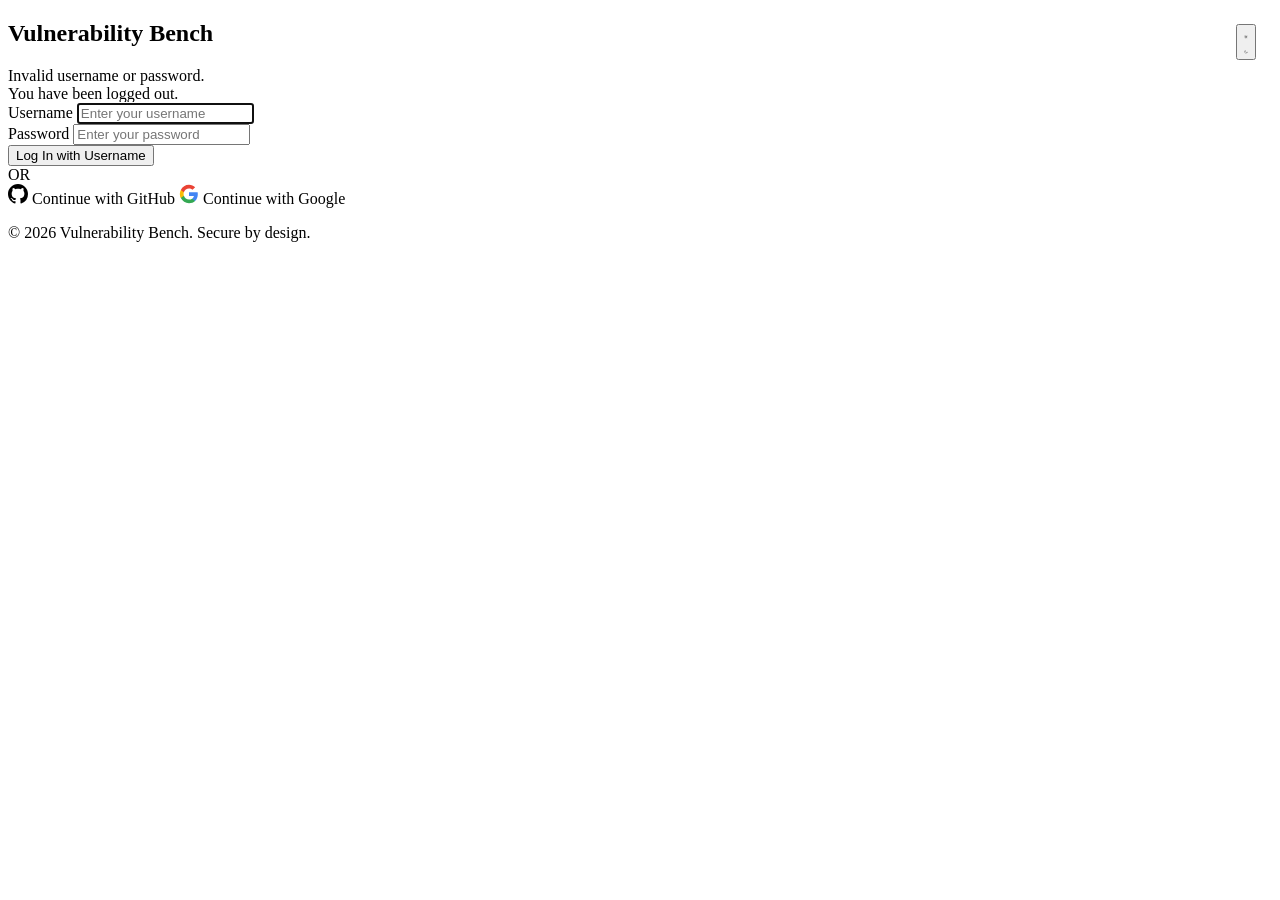
<file: src/main/resources/templates/auth/login.html>
<!DOCTYPE html>
<html lang="en" xmlns:th="http://www.thymeleaf.org">
<head>
    <meta charset="UTF-8">
    <meta name="viewport" content="width=device-width, initial-scale=1.0">
    <meta name="description" content="Vulnerability Bench - Secure application security management platform with real-time vulnerability tracking and threat intelligence">
    <title>Login - Vulnerability Bench</title>
    <link rel="icon" type="image/x-icon" href="data:image/svg+xml,<svg xmlns='http://www.w3.org/2000/svg' viewBox='0 0 24 24' fill='%2338bdf8'><path d='M12 1L3 7v6c0 6 9 10 9 10s9-4 9-10V7l-9-6z'/></svg>">
    <link rel="preconnect" href="https://fonts.googleapis.com">
    <link rel="preconnect" href="https://fonts.gstatic.com" crossorigin>
    <link href="https://fonts.googleapis.com/css2?family=Inter:wght@400;500;600;800&display=swap" rel="stylesheet">
    <link rel="stylesheet" th:href="@{/css/dashboard.css}">
    <script th:src="@{/js/theme.js}"></script>
</head>
<body class="login-page">

<div class="login-nav" style="position: absolute; top: 1.5rem; right: 1.5rem; z-index: 10;">
    <button class="theme-toggle" onclick="toggleTheme()" aria-label="Toggle Theme">
        <svg class="sun-icon" xmlns="http://www.w3.org/2000/svg" fill="none" viewBox="0 0 24 24" stroke-width="1.5" stroke="currentColor">
            <path stroke-linecap="round" stroke-linejoin="round" d="M12 3v2.25m6.364.386l-1.591 1.591M21 12h-2.25m-.386 6.364l-1.591-1.591M12 18.75V21m-4.773-4.227l-1.591 1.591M3 12h2.25m.386-6.364l1.591 1.591M15.75 12a3.75 3.75 0 11-7.5 0 3.75 3.75 0 017.5 0z" />
        </svg>
        <svg class="moon-icon" xmlns="http://www.w3.org/2000/svg" fill="none" viewBox="0 0 24 24" stroke-width="1.5" stroke="currentColor">
            <path stroke-linecap="round" stroke-linejoin="round" d="M21.752 15.002A9.718 9.718 0 0118 15.75c-5.385 0-9.75-4.365-9.75-9.75 0-1.33.266-2.597.748-3.752A9.753 9.753 0 003 11.25C3 16.635 7.365 21 12.75 21a9.753 9.753 0 009.002-5.998z" />
        </svg>
    </button>
</div>

<div class="login-card">
    <h2>Vulnerability Bench</h2>
    
    <div th:if="${param.error}" class="alert alert-error">
        Invalid username or password.
    </div>
    
    <div th:if="${param.logout}" class="alert alert-success">
        You have been logged out.
    </div>
    
    <form th:action="@{/login}" method="post" class="login-form">
        <div class="form-group">
            <label for="username">Username</label>
            <input type="text" id="username" name="username" required autofocus placeholder="Enter your username">
        </div>
        <div class="form-group">
            <label for="password">Password</label>
            <input type="password" id="password" name="password" required placeholder="Enter your password">
        </div>
        <button type="submit" class="btn-primary">Log In with Username</button>
    </form>
    
    <div class="login-divider">
        <span>OR</span>
    </div>
    
    <div class="oauth-buttons">
        <a th:href="@{/oauth2/authorization/github}" class="btn-oauth">
            <svg height="20" aria-hidden="true" viewBox="0 0 16 16" version="1.1" width="20" fill="currentColor">
                <path d="M8 0C3.58 0 0 3.58 0 8c0 3.54 2.29 6.53 5.47 7.59.4.07.55-.17.55-.38 0-.19-.01-.82-.01-1.49-2.01.37-2.53-.49-2.69-.94-.09-.23-.48-.94-.82-1.13-.28-.15-.68-.52-.01-.53.63-.01 1.08.58 1.23.82.72 1.21 1.87.87 2.33.66.07-.52.28-.87.51-1.07-1.78-.2-3.64-.89-3.64-3.95 0-.87.31-1.59.82-2.15-.08-.2-.36-1.02.08-2.12 0 0 .67-.21 2.2.82.64-.18 1.32-.27 2-.27.68 0 1.36.09 2 .27 1.53-1.04 2.2-.82 2.2-.82.44 1.1.16 1.92.08 2.12.51.56.82 1.27.82 2.15 0 3.07-1.87 3.75-3.65 3.95.29.25.54.73.54 1.48 0 1.07-.01 1.93-.01 2.2 0 .21.15.46.55.38A8.013 8.013 0 0016 8c0-4.42-3.58-8-8-8z"></path>
            </svg>
            Continue with GitHub
        </a>
        <a th:href="@{/oauth2/authorization/google}" class="btn-oauth">
            <svg height="20" viewBox="0 0 24 24" width="20" xmlns="http://www.w3.org/2000/svg">
                <path d="M22.56 12.25c0-.78-.07-1.53-.2-2.25H12v4.26h5.92c-.26 1.37-1.04 2.53-2.21 3.31v2.77h3.57c2.08-1.92 3.28-4.74 3.28-8.09z" fill="#4285F4"/>
                <path d="M12 23c2.97 0 5.46-.98 7.28-2.66l-3.57-2.77c-.98.66-2.23 1.06-3.71 1.06-2.86 0-5.29-1.93-6.16-4.53H2.18v2.84C3.99 20.53 7.7 23 12 23z" fill="#34A853"/>
                <path d="M5.84 14.09c-.22-.66-.35-1.36-.35-2.09s.13-1.43.35-2.09V7.07H2.18C1.43 8.55 1 10.22 1 12s.43 3.45 1.18 4.93l2.85-2.22.81-.62z" fill="#FBBC05"/>
                <path d="M12 5.38c1.62 0 3.06.56 4.21 1.64l3.15-3.15C17.45 2.09 14.97 1 12 1 7.7 1 3.99 3.47 2.18 7.07l3.66 2.84c.87-2.6 3.3-4.53 6.16-4.53z" fill="#EA4335"/>
            </svg>
            Continue with Google
        </a>
    </div>
    
    <p class="login-footer">
        &copy; 2026 Vulnerability Bench. Secure by design.
    </p>
</div>

</body>
</html>
</file>
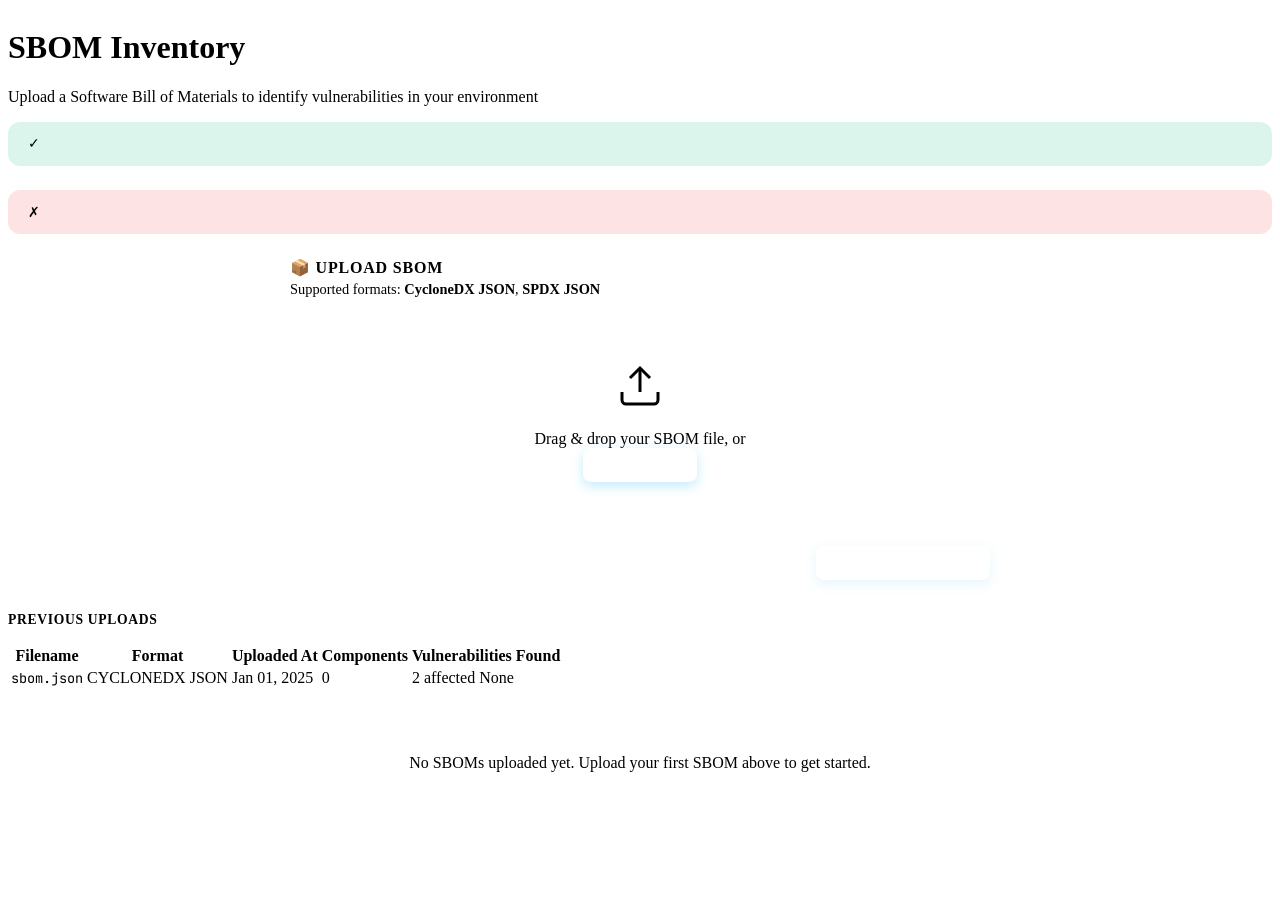
<file: src/main/resources/templates/dashboard/sbom.html>
<!DOCTYPE html>
<html xmlns:th="http://www.thymeleaf.org" xmlns:sec="http://www.thymeleaf.org/extras/spring-security">
<head>
    <meta charset="UTF-8">
    <meta name="viewport" content="width=device-width, initial-scale=1.0">
    <meta name="description" content="SBOM Inventory - Upload and analyze Software Bill of Materials to identify vulnerabilities and security risks">
    <title>SBOM Inventory | Vulnerability Bench</title>
    <meta th:replace="~{dashboard/fragments/nav :: csrf-meta}">
    <meta th:replace="~{dashboard/fragments/nav :: csrf-header-meta}">
    <link rel="icon" type="image/x-icon" href="data:image/svg+xml,<svg xmlns='http://www.w3.org/2000/svg' viewBox='0 0 24 24' fill='%2338bdf8'><path d='M12 1L3 7v6c0 6 9 10 9 10s9-4 9-10V7l-9-6z'/></svg>">
    <link rel="preconnect" href="https://fonts.googleapis.com">
    <link rel="preconnect" href="https://fonts.gstatic.com" crossorigin>
    <link href="https://fonts.googleapis.com/css2?family=Inter:wght@400;500;600;800&family=JetBrains+Mono:wght@600&display=swap" rel="stylesheet">
    <link rel="stylesheet" th:href="@{/css/dashboard.css}">
    <script th:src="@{/js/theme.js}"></script>
</head>
<body>
    <div class="container">
        <header style="display: flex; justify-content: space-between; align-items: center;">
            <div>
                <h1>SBOM Inventory</h1>
                <p style="color: var(--text-muted); margin-top: 0.5rem;">Upload a Software Bill of Materials to identify vulnerabilities in your environment</p>
            </div>
            <div th:replace="~{dashboard/fragments/nav :: hamburger-menu}"></div>
        </header>

        <!-- ── Toast Notifications ── -->
        <div th:if="${success}" class="sbom-toast sbom-toast-success" id="flash-success">
            <span>✓</span>
            <span th:text="${success}"></span>
        </div>
        <div th:if="${error}" class="sbom-toast sbom-toast-error" id="flash-error">
            <span>✗</span>
            <span th:text="${error}"></span>
        </div>

        <!-- ── Upload Card ── -->
        <section class="detail-card upload-card">
            <h3 class="upload-title">📦 Upload SBOM</h3>
            <p class="upload-subtitle">Supported formats: <strong>CycloneDX JSON</strong>, <strong>SPDX JSON</strong></p>

            <form th:action="@{/sbom/upload}" method="post" enctype="multipart/form-data" id="sbom-upload-form">
                <div class="upload-drop-zone" id="drop-zone">
                    <svg width="48" height="48" viewBox="0 0 24 24" fill="none" stroke="currentColor" stroke-width="1.5" style="color: var(--accent-primary); margin-bottom: 1rem;">
                        <path d="M21 15v4a2 2 0 0 1-2 2H5a2 2 0 0 1-2-2v-4"/><polyline points="17 8 12 3 7 8"/><line x1="12" y1="3" x2="12" y2="15"/>
                    </svg>
                    <p style="color: var(--text-muted); margin: 0 0 0.5rem;">Drag & drop your SBOM file, or</p>
                    <label for="sbom-file" class="btn btn-primary" style="cursor:pointer;">Browse Files</label>
                    <input type="file" id="sbom-file" name="file" accept=".json,.xml" style="display:none;" required>
                    <p id="filename-display" style="color: var(--accent-primary); margin: 0.75rem 0 0; font-size: 0.9rem;"></p>
                </div>
                <div style="margin-top: 1.25rem; text-align: right;">
                    <button type="submit" class="btn btn-primary" id="upload-btn" disabled>⬆ Upload &amp; Analyze</button>
                </div>
            </form>
        </section>

        <!-- ── Previous Uploads Table ── -->
        <section th:if="${!sboms.isEmpty()}">
            <h3 style="font-size: 0.85rem; text-transform: uppercase; letter-spacing: 0.05em; color: var(--text-muted); margin-bottom: 1rem;">Previous Uploads</h3>
            <div class="table-container">
                <table class="vuln-table">
                    <thead>
                        <tr>
                            <th>Filename</th>
                            <th>Format</th>
                            <th>Uploaded At</th>
                            <th>Components</th>
                            <th>Vulnerabilities Found</th>
                        </tr>
                    </thead>
                    <tbody>
                        <tr th:each="sbom : ${sboms}">
                            <td style="font-family: 'JetBrains Mono', monospace; font-size: 0.85rem;" th:text="${sbom.filename}">sbom.json</td>
                            <td>
                                <span class="severity-badge" th:text="${sbom.format.name().replace('_', ' ')}">CYCLONEDX JSON</span>
                            </td>
                            <td th:text="${#temporals.format(sbom.uploadedAt, 'MMM dd, yyyy HH:mm')}">Jan 01, 2025</td>
                            <td th:text="${sbom.componentCount}">0</td>
                            <td>
                                <span th:if="${sbom.matchedVulnCount > 0}"
                                      class="severity-badge severity-HIGH"
                                      th:text="${sbom.matchedVulnCount} + ' affected'">2 affected</span>
                                <span th:if="${sbom.matchedVulnCount == 0}"
                                      class="severity-badge severity-LOW">None</span>
                            </td>
                        </tr>
                    </tbody>
                </table>
            </div>
        </section>

        <div th:if="${sboms.isEmpty()}" style="text-align: center; padding: 3rem; color: var(--text-muted);">
            <p>No SBOMs uploaded yet. Upload your first SBOM above to get started.</p>
        </div>
    </div>

    <script>
        const fileInput = document.getElementById('sbom-file');
        const display   = document.getElementById('filename-display');
        const uploadBtn = document.getElementById('upload-btn');
        const dropZone  = document.getElementById('drop-zone');

        fileInput.addEventListener('change', () => {
            if (fileInput.files.length > 0) {
                display.textContent = '📄 ' + fileInput.files[0].name;
                uploadBtn.disabled = false;
            }
        });

        dropZone.addEventListener('dragover', e => { e.preventDefault(); dropZone.classList.add('drag-over'); });
        dropZone.addEventListener('dragleave', () => dropZone.classList.remove('drag-over'));
        dropZone.addEventListener('drop', e => {
            e.preventDefault();
            dropZone.classList.remove('drag-over');
            if (e.dataTransfer.files.length > 0) {
                fileInput.files = e.dataTransfer.files;
                display.textContent = '📄 ' + e.dataTransfer.files[0].name;
                uploadBtn.disabled = false;
            }
        });

        // Auto-hide flash messages
        document.querySelectorAll('.sbom-toast').forEach(t => setTimeout(() => t.remove(), 5000));
    </script>

    <style>
        .upload-card {
            max-width: 700px;
            margin: 0 auto 2rem;
        }
        .upload-title {
            font-size: 1rem;
            color: var(--accent-primary);
            text-transform: uppercase;
            letter-spacing: 0.05em;
            margin: 0 0 0.25rem;
        }
        .upload-subtitle {
            color: var(--text-muted);
            font-size: 0.9rem;
            margin: 0 0 1.5rem;
        }
        .upload-drop-zone {
            border: 2px dashed var(--glass-border);
            border-radius: 1rem;
            padding: 2.5rem;
            text-align: center;
            transition: all 0.3s ease;
            cursor: pointer;
        }
        .upload-drop-zone:hover {
            border-color: var(--accent-primary);
            background: rgba(56, 189, 248, 0.04);
        }
        .upload-drop-zone.drag-over {
            border-color: var(--accent-primary);
            background: rgba(56, 189, 248, 0.1);
            transform: scale(1.01);
        }
        .sbom-toast {
            display: flex;
            align-items: center;
            gap: 0.75rem;
            padding: 0.85rem 1.25rem;
            border-radius: 0.75rem;
            font-size: 0.9rem;
            font-weight: 500;
            margin-bottom: 1.5rem;
            animation: slideUp 0.3s ease;
        }
        .sbom-toast-success {
            background: rgba(16, 185, 129, 0.15);
            border: 1px solid var(--success);
            color: var(--success);
        }
        .sbom-toast-error {
            background: rgba(239, 68, 68, 0.15);
            border: 1px solid var(--danger);
            color: var(--danger);
        }
        .btn {
            padding: 0.5rem 1.1rem;
            border-radius: 0.5rem;
            border: 1px solid transparent;
            cursor: pointer;
            font-size: 0.9rem;
            font-weight: 600;
            transition: all 0.2s ease;
        }
        .btn-primary {
            background: linear-gradient(135deg, var(--accent-primary), var(--accent-secondary));
            color: #fff;
            border-color: transparent;
            box-shadow: 0 4px 12px rgba(56, 189, 248, 0.3);
        }
        .btn-primary:hover {
            filter: brightness(1.05);
            box-shadow: 0 6px 16px rgba(56, 189, 248, 0.4);
            transform: translateY(-2px);
        }
        .btn-primary:disabled {
            opacity: 0.4;
            cursor: not-allowed;
        }
        @keyframes slideUp {
            from { transform: translateY(10px); opacity: 0; }
            to { transform: translateY(0); opacity: 1; }
        }
    </style>
</body>
</html>
</file>
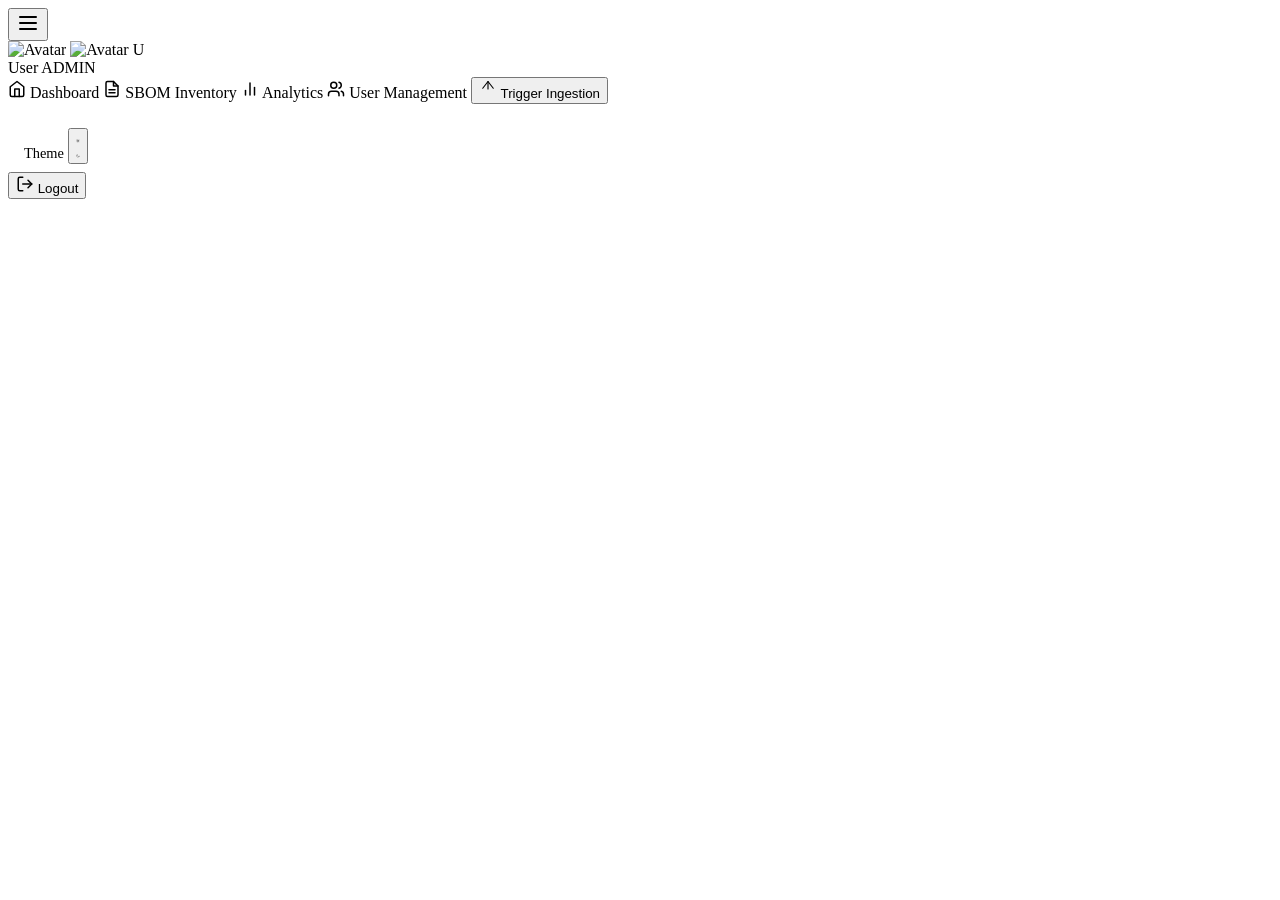
<file: src/main/resources/templates/dashboard/fragments/nav.html>
<!DOCTYPE html>
<html xmlns:th="http://www.thymeleaf.org" xmlns:sec="http://www.thymeleaf.org/extras/spring-security">
<head>
    <meta th:fragment="csrf-meta" th:name="_csrf" th:content="${_csrf.token}"/>
    <meta th:fragment="csrf-header-meta" th:name="_csrf_header" th:content="${_csrf.headerName}"/>
</head>
<body>

<div th:fragment="hamburger-menu" class="nav-actions">
    <button class="hamburger" onclick="toggleMenu()" aria-label="Open Menu">
        <svg width="24" height="24" viewBox="0 0 24 24" fill="none" stroke="currentColor" stroke-width="2" stroke-linecap="round" stroke-linejoin="round">
            <line x1="4" y1="12" x2="20" y2="12"></line>
            <line x1="4" y1="6" x2="20" y2="6"></line>
            <line x1="4" y1="18" x2="20" y2="18"></line>
        </svg>
    </button>

    <div id="nav-dropdown" class="nav-dropdown">
        <div class="user-profile" sec:authorize="isAuthenticated()">
            <div class="user-avatar" style="overflow: hidden;">
                <!-- If OAuth2User and has avatar_url (GitHub) -->
                <img th:if="${#authentication.principal instanceof T(org.springframework.security.oauth2.core.user.OAuth2User) and #authentication.principal.attributes['avatar_url'] != null}" 
                     th:src="${#authentication.principal.attributes['avatar_url']}" style="width:100%;height:100%;object-fit:cover;" alt="Avatar"/>
                <!-- If OAuth2User and has picture (Google) -->
                <img th:if="${#authentication.principal instanceof T(org.springframework.security.oauth2.core.user.OAuth2User) and #authentication.principal.attributes['picture'] != null}" 
                     th:src="${#authentication.principal.attributes['picture']}" style="width:100%;height:100%;object-fit:cover;" alt="Avatar"/>
                <!-- Fallback to initial -->
                <span th:unless="${#authentication.principal instanceof T(org.springframework.security.oauth2.core.user.OAuth2User) and (#authentication.principal.attributes['avatar_url'] != null or #authentication.principal.attributes['picture'] != null)}"
                      th:text="${#strings.substring(null != #authentication.name ? #authentication.name : 'U', 0, 1).toUpperCase()}">U</span>
            </div>
            <div class="user-info">
                <span class="user-name" th:text="${#authentication.principal instanceof T(org.springframework.security.oauth2.core.user.OAuth2User) ? (#authentication.principal.attributes['name'] != null ? #authentication.principal.attributes['name'] : #authentication.name) : #authentication.name}">User</span>
                <span class="user-role" th:text="${#strings.replace(#authentication.authorities[0].authority, 'ROLE_', '')}">ADMIN</span>
            </div>
        </div>

        <div class="menu-items">
            <a th:href="@{/dashboard}" class="menu-item">
                <svg width="18" height="18" viewBox="0 0 24 24" fill="none" stroke="currentColor" stroke-width="2" stroke-linecap="round" stroke-linejoin="round"><path d="m3 9 9-7 9 7v11a2 2 0 0 1-2 2H5a2 2 0 0 1-2-2z"/><polyline points="9 22 9 12 15 12 15 22"/></svg>
                Dashboard
            </a>
            <a th:href="@{/sbom}" class="menu-item">
                <svg width="18" height="18" viewBox="0 0 24 24" fill="none" stroke="currentColor" stroke-width="2" stroke-linecap="round" stroke-linejoin="round"><path d="M14 2H6a2 2 0 0 0-2 2v16a2 2 0 0 0 2 2h12a2 2 0 0 0 2-2V8z"/><polyline points="14 2 14 8 20 8"/><line x1="16" y1="13" x2="8" y2="13"/><line x1="16" y1="17" x2="8" y2="17"/></svg>
                SBOM Inventory
            </a>
            <a th:href="@{/dashboard/analytics}" class="menu-item">
                <svg width="18" height="18" viewBox="0 0 24 24" fill="none" stroke="currentColor" stroke-width="2" stroke-linecap="round" stroke-linejoin="round"><line x1="18" y1="20" x2="18" y2="10"/><line x1="12" y1="20" x2="12" y2="4"/><line x1="6" y1="20" x2="6" y2="14"/></svg>
                Analytics
            </a>

            <a sec:authorize="hasRole('ADMIN')" th:href="@{/users}" class="menu-item">
                <svg width="18" height="18" viewBox="0 0 24 24" fill="none" stroke="currentColor" stroke-width="2" stroke-linecap="round" stroke-linejoin="round"><path d="M16 21v-2a4 4 0 0 0-4-4H6a4 4 0 0 0-4 4v2"/><circle cx="9" cy="7" r="4"/><path d="M22 21v-2a4 4 0 0 0-3-3.87"/><path d="M16 3.13a4 4 0 0 1 0 7.75"/></svg>
                User Management
            </a>

            <!-- Admin: Trigger Ingestion (moved from dashboard toolbar) -->
            <button sec:authorize="hasRole('ADMIN')" type="button" class="menu-item" onclick="openIngestModal()" aria-label="Trigger ingestion">
                <svg width="18" height="18" viewBox="0 0 24 24" fill="none" stroke="currentColor" stroke-width="2" stroke-linecap="round" stroke-linejoin="round">
                    <path d="M12 2v10" stroke-width="1.5"/>
                    <path d="M5 11l7-9 7 9" stroke-width="1.5"/>
                </svg>
                Trigger Ingestion
            </button>
            
            <hr style="border: 0; border-top: 1px solid var(--glass-border); margin: 0.5rem 0;" />
            <div class="menu-item-theme" style="padding: 0.5rem 1rem;">
                <span style="font-size: 0.9rem; font-weight: 500; color: var(--text-muted);">Theme</span>
                <button class="theme-toggle" onclick="toggleTheme()" aria-label="Toggle Theme">
                    <svg class="sun-icon" xmlns="http://www.w3.org/2000/svg" fill="none" viewBox="0 0 24 24" stroke-width="1.5" stroke="currentColor">
                        <path stroke-linecap="round" stroke-linejoin="round" d="M12 3v2.25m6.364.386l-1.591 1.591M21 12h-2.25m-.386 6.364l-1.591-1.591M12 18.75V21m-4.773-4.227l-1.591 1.591M3 12h2.25m.386-6.364l1.591 1.591M15.75 12a3.75 3.75 0 11-7.5 0 3.75 3.75 0 017.5 0z" />
                    </svg>
                    <svg class="moon-icon" xmlns="http://www.w3.org/2000/svg" fill="none" viewBox="0 0 24 24" stroke-width="1.5" stroke="currentColor">
                        <path stroke-linecap="round" stroke-linejoin="round" d="M21.752 15.002A9.718 9.718 0 0118 15.75c-5.385 0-9.75-4.365-9.75-9.75 0-1.33.266-2.597.748-3.752A9.753 9.753 0 003 11.25C3 16.635 7.365 21 12.75 21a9.753 9.753 0 009.002-5.998z" />
                    </svg>
                </button>
            </div>


            <form th:action="@{/logout}" method="post" style="margin: 0;" sec:authorize="isAuthenticated()">
                <button type="submit" class="menu-item" style="color: var(--danger);">
                    <svg width="18" height="18" viewBox="0 0 24 24" fill="none" stroke="currentColor" stroke-width="2" stroke-linecap="round" stroke-linejoin="round"><path d="M9 21H5a2 2 0 0 1-2-2V5a2 2 0 0 1 2-2h4"/><polyline points="16 17 21 12 16 7"/><line x1="21" y1="12" x2="9" y2="12"/></svg>
                    Logout
                </button>
            </form>
        </div>

        <!-- Ingest modal - only render for admin users -->
        <div sec:authorize="hasRole('ADMIN')">
            <div id="ingest-modal" class="modal-overlay" style="display: none;" role="dialog" aria-modal="true" aria-labelledby="ingest-modal-title">
                <div class="modal-box detail-card" tabindex="-1">
                    <h3 id="ingest-modal-title" style="margin: 0 0 1rem; color: var(--accent-primary);">Trigger Ingestion</h3>
                    <p id="ingest-message" style="color: var(--text-muted); margin-bottom: 1rem;">
                        Start ingestion now? This will fetch new advisories and may create new CVE records.
                    </p>
                    <div id="ingest-progress" class="ingest-progress" style="display: none;">
                        <span class="ingest-spinner" aria-hidden="true"></span>
                        <span>Triggering ingestion...</span>
                    </div>
                    <div style="display: flex; gap: 1rem; margin-top: 1.5rem; justify-content: flex-end;">
                        <button class="btn btn-primary" id="confirm-ingest-btn" onclick="confirmIngest()">Confirm Trigger</button>
                        <button class="btn btn-secondary" id="cancel-ingest-btn" onclick="closeIngestModal()">Cancel</button>
                    </div>
                </div>
            </div>
        </div>
    </div>
</div>

</body>
</html>
</file>
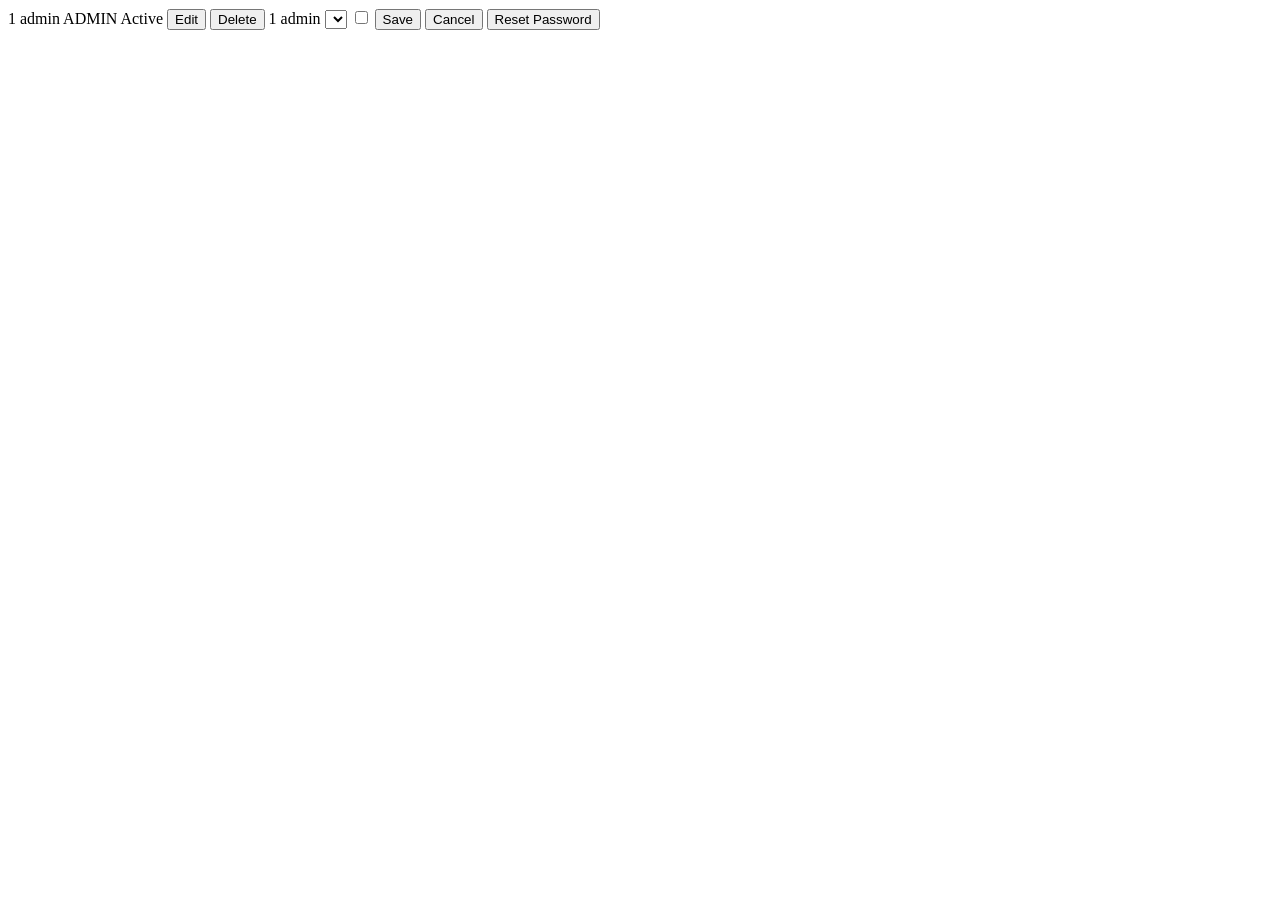
<file: src/main/resources/templates/dashboard/fragments/user-row.html>
<!DOCTYPE html>
<html xmlns:th="http://www.thymeleaf.org" xmlns:sec="http://www.thymeleaf.org/extras/spring-security">
<body>

<!-- ===================== READ-ONLY ROW ===================== -->
<tr th:fragment="view-row" th:id="'user-row-' + ${user.id}">
    <td th:text="${user.id}">1</td>
    <td th:text="${user.username}">admin</td>
    <td>
        <span class="severity-badge"
              th:text="${user.role.name().replace('ROLE_', '')}"
              th:classappend="${user.role.name() == 'ROLE_ADMIN' ? ' severity-CRITICAL' : (user.role.name() == 'ROLE_ANALYST' ? ' severity-HIGH' : ' severity-MEDIUM')}">
            ADMIN
        </span>
    </td>
    <td>
        <span th:classappend="${user.enabled ? 'badge-active' : 'badge-disabled'}"
              th:text="${user.enabled ? 'Active' : 'Disabled'}" class="status-badge">Active</span>
    </td>
    <td class="action-cell">
        <button class="btn btn-sm btn-secondary"
                th:hx-get="@{/users/{id}/edit(id=${user.id})}"
                hx-target="${'#user-row-' + user.id}"
                hx-swap="outerHTML">
            Edit
        </button>
        <button class="btn btn-sm btn-danger"
                th:hx-delete="@{/users/{id}(id=${user.id})}"
                hx-target="${'#user-row-' + user.id}"
                hx-swap="outerHTML"
                th:hx-confirm="${'Delete user ' + user.username + '? This cannot be undone.'}">
            Delete
        </button>
    </td>
</tr>

<!-- ===================== EDIT ROW ===================== -->
<tr th:fragment="edit-row" th:id="'user-row-' + ${user.id}" class="edit-row">
    <td th:text="${user.id}">1</td>
    <td th:text="${user.username}">admin</td>
    <td>
        <select name="role" class="inline-select">
            <option th:each="r : ${roles}"
                    th:value="${r}"
                    th:text="${r.name().replace('ROLE_', '')}"
                    th:selected="${r == user.role}">
            </option>
        </select>
    </td>
    <td>
        <label class="toggle-label">
            <input type="checkbox" name="enabled" th:checked="${user.enabled}" value="true">
            <span class="toggle-slider"></span>
        </label>
    </td>
    <td class="action-cell" style="display: flex; gap: 0.5rem; align-items: center;">
        <button class="btn btn-sm btn-primary"
                th:hx-put="@{/users/{id}(id=${user.id})}"
                hx-target="${'#user-row-' + user.id}"
                hx-swap="outerHTML"
                hx-include="closest tr">
            Save
        </button>
        <button class="btn btn-sm btn-secondary"
                th:hx-get="@{/users/{id}/view(id=${user.id})}"
                hx-target="${'#user-row-' + user.id}"
                hx-swap="outerHTML">
            Cancel
        </button>
        <button class="btn btn-sm btn-warning" type="button"
                th:data-id="${user.id}"
                th:data-username="${user.username}"
                onclick="openPasswordReset(this.getAttribute('data-id'), this.getAttribute('data-username'))">
            Reset Password
        </button>
    </td>
</tr>

</body>
</html>
</file>
